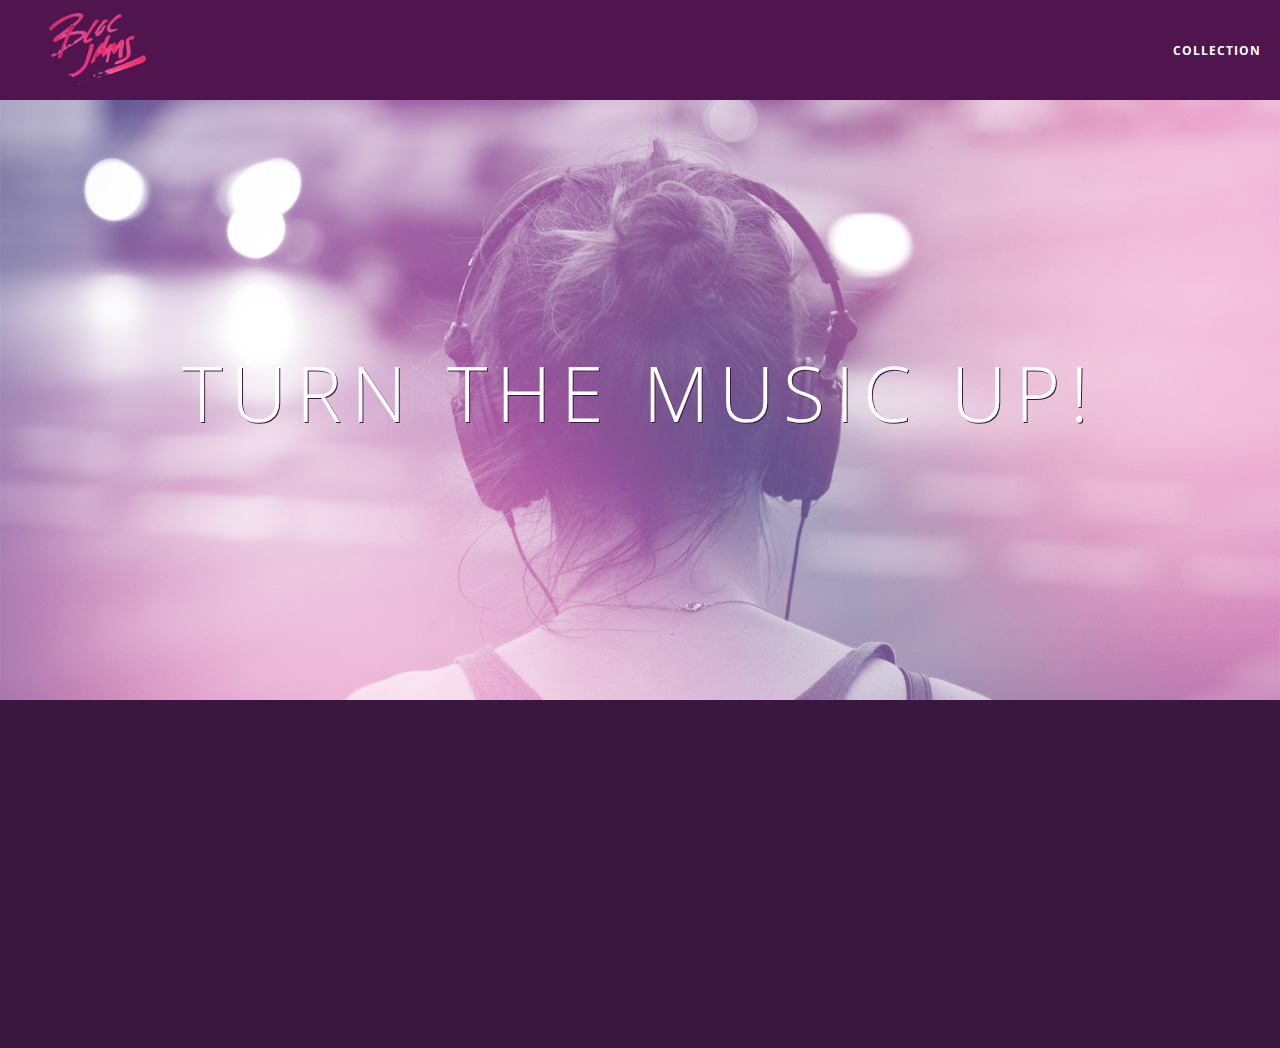
<file: index.html>
<!DOCTYPE html>
<html>
    <head>
        <title>Bloc Jams</title>
        <meta name="viewport" content="width=device-width, initial-scale=1">
        <link rel="stylesheet" type="text/css" href="http://fonts.googleapis.com/css?family=Open+Sans:400,800,600,700,300">
        <link rel="stylesheet" type="text/css" href="http://code.ionicframework.com/ionicons/2.0.1/css/ionicons.min.css">
        <link rel="stylesheet" type="text/css" href="styles/normalize.css">
        <link rel="stylesheet" type="text/css" href="styles/main.css">
        <link rel="stylesheet" type="text/css" href="styles/landing.css">
    </head>
    
    <body class="landing">
        <nav class="navbar"> <!-- nav bar -->
            <a href="index.html" class="logo">
                <img src="assets/images/bloc_jams_logo.png" alt="bloc jams logo">
            </a>
            <div class="links-container">
                <a href="collection.html" class="navbar-link">collection</a>
            </div>
        </nav>
        
        <section class="hero-content"> <!-- hero content -->
            <h1 class="hero-title">Turn the music up!</h1>
        </section>
        
        <section class="selling-points container clearfix"> <!-- selling points -->
            <div class="point column third">
                <span class="ion-music-note"></span>
                <h5 class="point-title">Choose your music</h5>
                <p class="point-description">The world is full of music; why should you have to listen to music that someone else chose?</p>
            </div>
            <div class="point column third">
                <span class="ion-radio-waves"></span>
                <h5 class="point-title">Unlimited, streaming, ad-free</h5>
                <p class="point-description">No arbitrary limits. No distractions.</p>
            </div>
            <div class="point column third">
                <span class="ion-iphone"></span>
                <h5 class="point-title">Mobile enabled</h5>
                <p class="point-description">Listen to your music on the go. This streaming service is available on all mobile platforms.</p>
            </div>
        </section>
        
        <script src="https://code.jquery.com/jquery-2.1.3.min.js"></script>    
        <script src="scripts/landing.js"></script>
    </body>






</html>
</file>
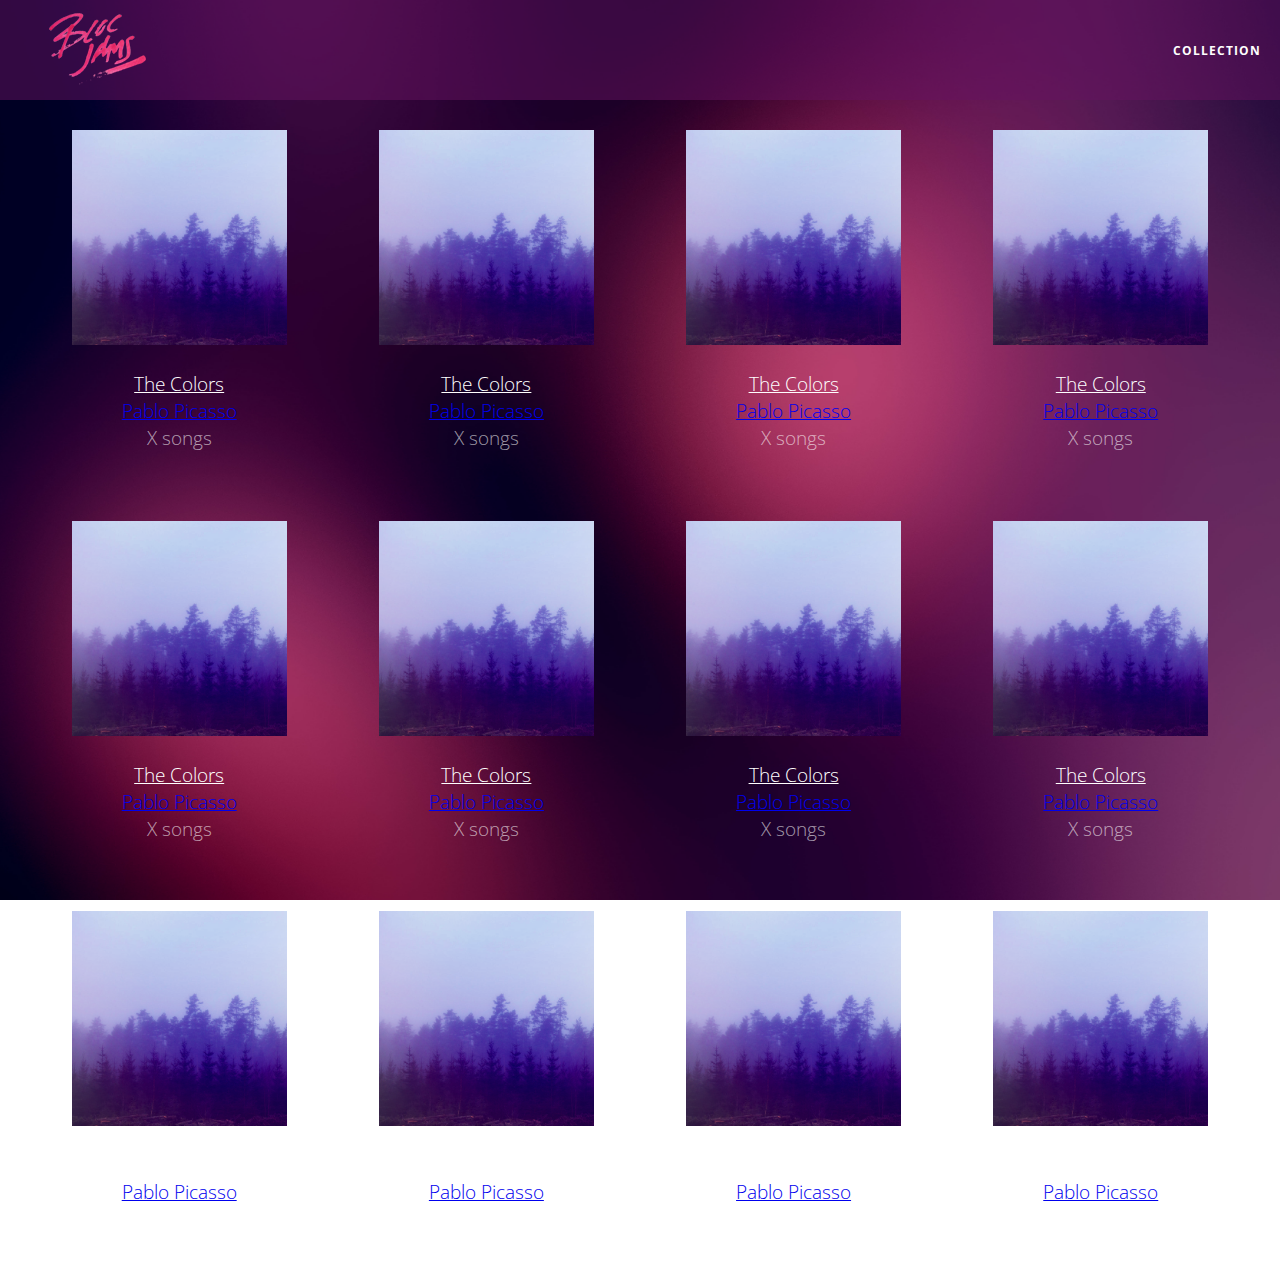
<file: collection.html>
<!DOCTYPE html>
<html>
    <head>
        <title>Bloc Jams</title>
        <meta name="viewport" content="width=device-width, initial-scale=1">
        <link rel="stylesheet" type="text/css" href="http://fonts.googleapis.com/css?family=Open+Sans:400,800,600,700,300">
        <link rel="stylesheet" type="text/css" href="http://code.ionicframework.com/ionicons/2.0.1/css/ionicons.min.css">
        <link rel="stylesheet" type="text/css" href="styles/normalize.css">
        <link rel="stylesheet" type="text/css" href="styles/main.css">
        <link rel="stylesheet" type="text/css" href="styles/collection.css">
    </head>
    
    <body class="collection">
        <nav class="navbar">
            <a href="index.html" class="logo">
                <img src="assets/images/bloc_jams_logo.png" alt="bloc jams logo">
            </a>
            <div class="links-container">
                <a href="collection.html" class="navbar-link">collection</a>
            </div>
        </nav>
        
        <section class="album-covers container clearfix">
            
        </section>
        <script src="https://code.jquery.com/jquery-2.1.3.min.js"></script>
        <script src="scripts/collection.js"></script>
    
    </body>
    
</html>
</file>
<file: styles/main.css>
*, *::before, *::after {
    -moz-box-sizing: border-box;
    -webkit-box-sizing: border-box;
    box-sizing: border-box;
}

html {
    height: 100%;
    font-size: 100%;
}

body {
    font-family: 'Open Sans';
    color: white;
    min-height: 100%;
}

.navbar {
    position: relative;
    padding: 0.5rem;
    background-color: rgba(101,18,95,0.5);
    z-index: 1;
}

.navbar .logo {
    position: relative;
    left: 2rem;
    cursor: pointer;
}

.navbar .links-container {
    display: table;
    position: absolute;
    top: 0;
    right: 0;
    height: 100px;
    color: white;
    text-decoration: none;
}

.links-container .navbar-link {
    display: table-cell;
    position: relative;
    height: 100%;
    padding-left: 1rem;
    padding-right: 1rem;
    vertical-align: middle;
    color: white;
    font-size: 0.625rem;
    letter-spacing: 0.05rem;
    font-weight: 700;
    text-transform: uppercase;
    text-decoration: none;
    cursor: pointer;
}

.links-container .navbar-link:hover {
    color: rgb(233,50,117);
}

.container {
    margin: 0 auto;
    max-width: 64rem;
}

.container.narrow {
    max-width: 56rem;
}

/* Medium and small screens (640px) */
@media (min-width: 640px) {
    html { font-size: 112%; }
    
    .column {
        float: left;
        padding-left: 1rem;
        padding-right: 1rem;
    }
    
    .column.full { width: 100%; }
    .column.two-thirds { width: 66.7%; }
    .column.half { width: 50%; }
    .column.third { width: 33.3%; }
    .column.fourth { width: 25%; }
    .column.flow-opposite { float: right; }
}

/* Large screens (1024px) */
@media (min-width: 1024px) {
    html { font-size: 120%; }
}

.clearfix::before, .clearfix::after {
    content: " ";
    display: table;
}

.clearfix::after {
    clear: both;
}
</file>
<file: styles/landing.css>
body.landing {
    background-color: rgb(58,23,63);
}

.hero-content {
    position: relative;
    min-height: 600px;
    background-image: url(../assets/images/bloc_jams_bg.jpg);
    background-repeat: no-repeat;
    background-position: center center;
    background-size: cover;
}

.hero-content .hero-title {
    position: absolute;
    top: 40%;
    -webkit-transform: translateY(-50%);
    -moz-transform: translateY(-50%);
    -ms-transform: translateY(-50%);
    transform: translateY(-50%);
    width: 100%;
    text-align: center;
    font-size: 4rem;
    font-weight: 300;
    text-transform: uppercase;
    letter-spacing: 0.5rem;
    text-shadow: 1px 1px 0px rgb(58,23,63);
}

.selling-points {
    position: relative;
}

.point {
    position: relative;
    padding: 2rem;
    text-align: center;
    opacity: 0;
    -webkit-transform: scaleX(0.9) translateY(3rem);
    -moz-transform: scaleX(0.9) translateY(3rem);
    transform: scaleX(0.9) translateY(3rem);
    -webkit-transition: all 0.25s ease-in-out;
    -moz-transition: all 0.25s ease-in-out;
    transition: all 0.25s ease-in-out;
    -webkit-transition-delay: 0.2s;
    -moz-transition-delay: 0.2s;
    transition-delay: 0.2s;
}

.point .point-title {
    font-size: 1.25rem;
}

.ion-music-note, .ion-radio-waves, .ion-iphone {
    color: rgb(233,50,117);
    font-size: 5rem;
}
</file>
<file: styles/collection.css>
body.collection {
    background-image: url(../assets/images/blurred_backgrounds/blur_bg_2.jpg);
    background-repeat: no-repeat;
    background-attachment: fixed;
    background-position: center center;
    background-size: cover;
}

.album-covers {
    position: relative;
}

.collection-album-container {
    position: relative;
    margin-top: 30px;
    margin-bottom: 20px;
    text-align: center;
}

.collection-album-container .caption {
    margin-top: 10px;
}

.collection-album-container .caption p {
    font-size: 1rem;
    font-weight: 300;
    color: rgba(255, 255, 255, 0.6);
}

.collection-album-container .caption p a.album-name {
    color: white;
}

.collection-album-container img {
    width: 80%;
}
</file>
